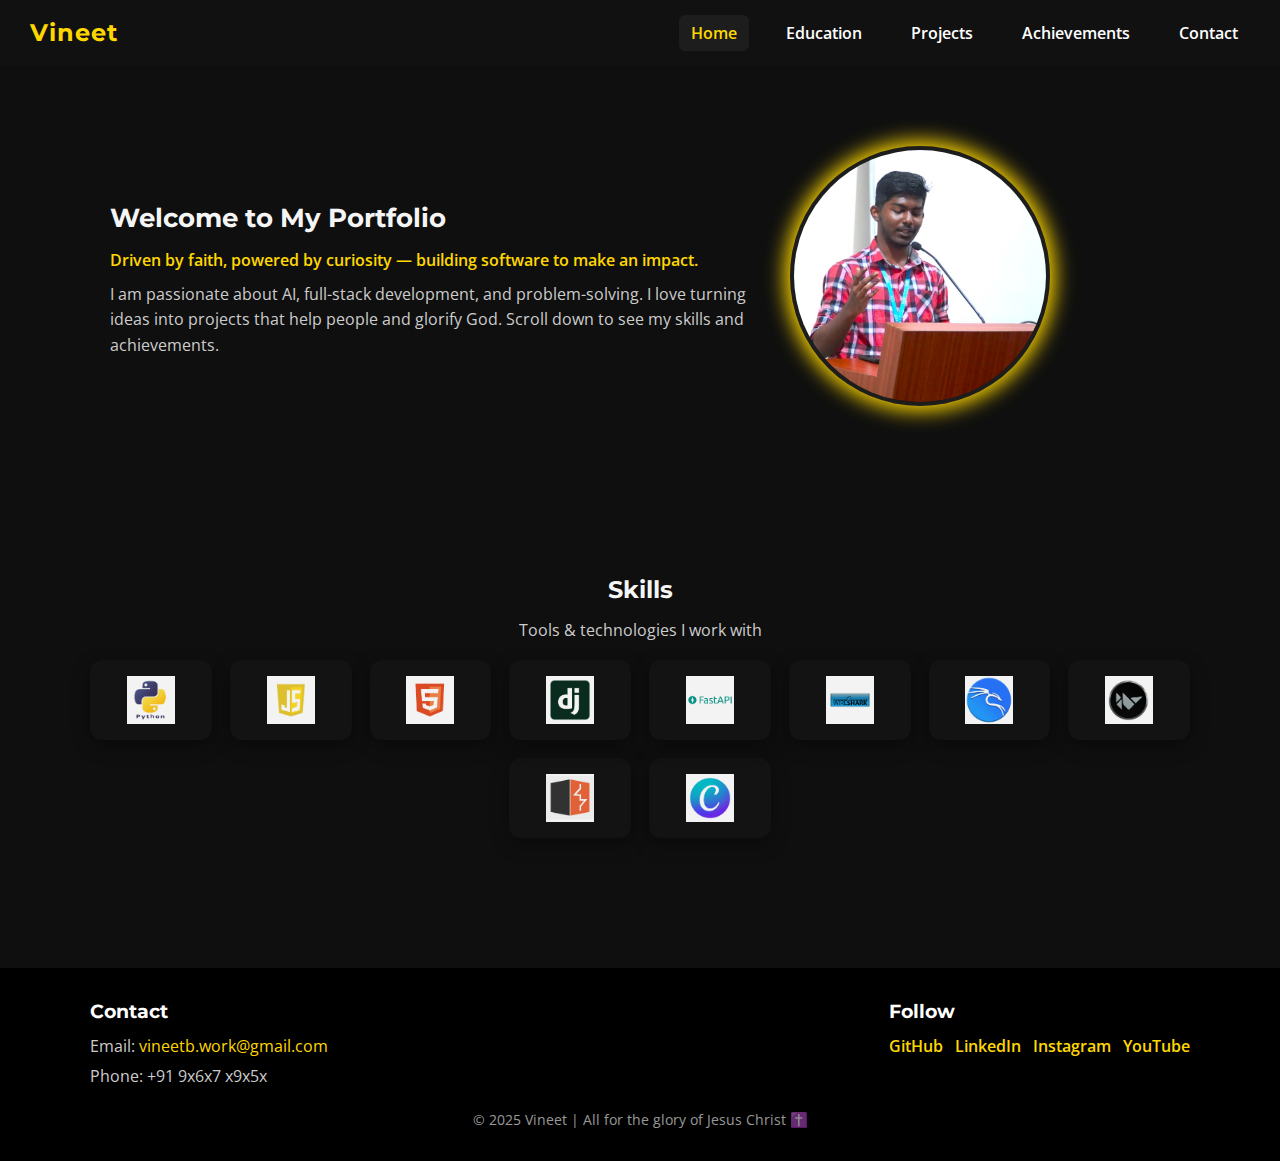
<file: index.html>
<!DOCTYPE html>
<html lang="en">
<head>
  <meta charset="UTF-8">
  <meta name="viewport" content="width=device-width, initial-scale=1.0">
  <title>Home | Vineet</title>
  <link rel="icon" type="image/png" href="favicon.png">
  <link href="https://fonts.googleapis.com/css2?family=Montserrat:wght@700&family=Open+Sans&display=swap" rel="stylesheet">
  <link rel="stylesheet" href="style.css">
  <style>
    .profile-pic.side {
        width: 260px;
        height: 260px;
        border-radius: 50%;
        object-fit: cover;
        border: 4px solid rgba(255, 255, 255, 0.06);
        box-shadow: 0 0 20px 5px gold;
        animation: pulseGlow 2s infinite;
        }

        @keyframes pulseGlow {
        0% {
            box-shadow: 0 0 10px 3px gold;
        }
        50% {
            box-shadow: 0 0 25px 8px gold;
        }
        100% {
            box-shadow: 0 0 10px 3px gold;
        }
        }

  </style>
</head>
<body>

  <!-- Navbar -->
  <header class="topbar">
    <div class="brand">Vineet</div>
    <nav class="nav">
      <a href="index.html" class="nav-link active">Home</a>
      <a href="education.html" class="nav-link">Education</a>
      <a href="projects.html" class="nav-link">Projects</a>
      <a href="achievements.html" class="nav-link">Achievements</a>
      <a href="contact.html" class="nav-link">Contact</a>
    </nav>
  </header>

  <!-- About Section -->
  <main>
    <section class="section-pad about-grid">
      <div class="about-text">
        <h2>Welcome to My Portfolio</h2>
        <p class="about-tagline">Driven by faith, powered by curiosity — building software to make an impact.</p>
        <p class="about-para">I am passionate about AI, full-stack development, and problem-solving. I love turning ideas into projects that help people and glorify God. Scroll down to see my skills and achievements.</p>
      </div>
      <div class="about-pic">
        <img src="profile.jpg" alt="Vineet — profile picture" class="profile-pic side">
      </div>
    </section>

    <!-- Skills Section -->
    <section class="section-pad skills">
      <h2>Skills</h2>
      <p class="muted">Tools & technologies I work with</p>
      <div class="skills-grid">
        <div class="skill"><img src="python.png" alt="Python logo"></div>
        <div class="skill"><img src="js.png" alt="JavaScript logo"></div>
        <div class="skill"><img src="html.png" alt="HTML logo"></div>
        <div class="skill"><img src="django.png" alt="Django logo"></div>
        <div class="skill"><img src="fast api.png" alt="FastAPI logo"></div>
        <div class="skill"><img src="wireshark.png" alt="Wire Shark logo"></div>
        <div class="skill"><img src="kalilinux.png" alt="kali Linux logo"></div>
        <div class="skill"><img src="kivy.png" alt="Kivy logo"></div>
        <div class="skill"><img src="burp.png" alt="Burpsuite logo"></div>
        <div class="skill"><img src="canva.png" alt="Canva logo"></div>
      </div>
    </section>
  </main>

  <!-- Footer -->
  <footer class="site-footer">
    <div class="footer-inner">
      <div class="footer-left">
        <h3>Contact</h3>
        <p>Email: <a href="mailto:vineetb.work@gmail.com">vineetb.work@gmail.com</a></p>
        <p>Phone: +91 9x6x7 x9x5x</p>
      </div>
      <div class="footer-right">
        <h3>Follow</h3>
        <ul class="social">
          <li><a href="https://github.com/nulltheory23" target="_blank">GitHub</a></li>
          <li><a href="https://www.linkedin.com/in/vineet-b-819521315" target="_blank">LinkedIn</a></li>
          <li><a href="https://www.instagram.com/0x_v33n33t" target="_blank">Instagram</a></li>
          <li><a href="https://youtube.com/@thronescript" target="_blank">YouTube</a></li>
        </ul>
      </div>
    </div>
    <div class="footer-bottom">
      <p>© 2025 Vineet | All for the glory of Jesus Christ ✝️</p>
    </div>
  </footer>

</body>
</html>
</file>
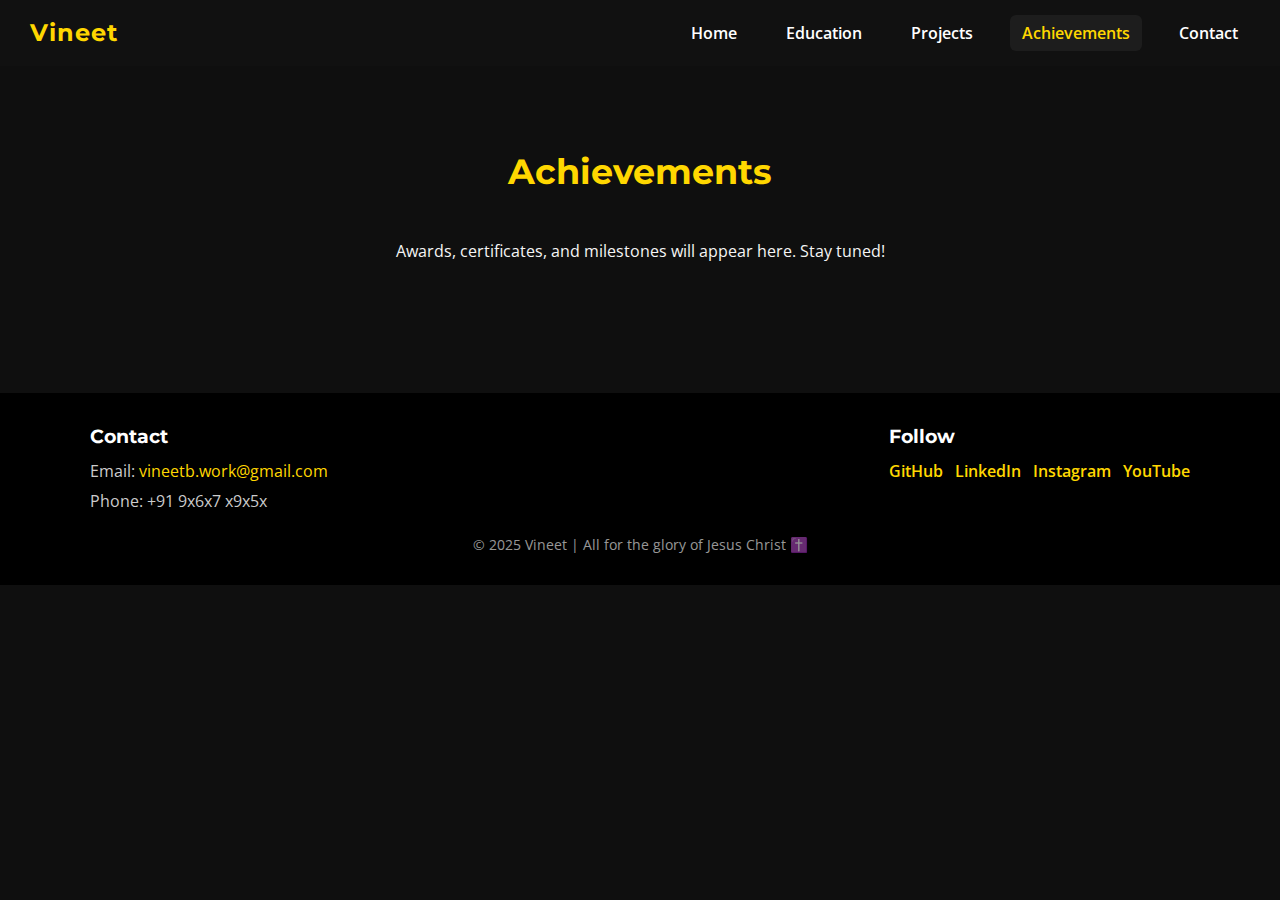
<file: achievements.html>
<!DOCTYPE html>
<html lang="en">
<head>
  <meta charset="UTF-8">
  <meta name="viewport" content="width=device-width, initial-scale=1.0">
  <title>Achievements | Vineet</title>
  <link rel="icon" type="image/png" href="favicon.png">
  <link href="https://fonts.googleapis.com/css2?family=Montserrat:wght@700&family=Open+Sans&display=swap" rel="stylesheet">
  <link rel="stylesheet" href="style.css">
</head>
<body>

  <!-- Navbar -->
  <header class="topbar">
    <div class="brand">Vineet</div>
    <nav class="nav">
      <a href="index.html" class="nav-link">Home</a>
      <a href="education.html" class="nav-link">Education</a>
      <a href="projects.html" class="nav-link">Projects</a>
      <a href="achievements.html" class="nav-link active">Achievements</a>
      <a href="contact.html" class="nav-link">Contact</a>
    </nav>
  </header>

  <main>
    <section class="section-pad">
      <h1>Achievements</h1>
      <p class="muted">Awards, certificates, and milestones will appear here. Stay tuned!</p>
    </section>
  </main>

  <!-- Footer -->
  <footer class="site-footer">
    <div class="footer-inner">
      <div class="footer-left">
        <h3>Contact</h3>
        <p>Email: <a href="mailto:vineetb.work@gmail.com">vineetb.work@gmail.com</a></p>
        <p>Phone: +91 9x6x7 x9x5x</p>
      </div>
      <div class="footer-right">
        <h3>Follow</h3>
        <ul class="social">
          <li><a href="https://github.com/nulltheory23" target="_blank">GitHub</a></li>
          <li><a href="https://www.linkedin.com/in/vineet-b-819521315" target="_blank">LinkedIn</a></li>
          <li><a href="https://www.instagram.com/0x_v33n33t" target="_blank">Instagram</a></li>
          <li><a href="https://youtube.com/@thronescript" target="_blank">YouTube</a></li>
        </ul>
      </div>
    </div>
    <div class="footer-bottom">
      <p>© 2025 Vineet | All for the glory of Jesus Christ ✝️</p>
    </div>
  </footer>

</body>
</html>
</file>
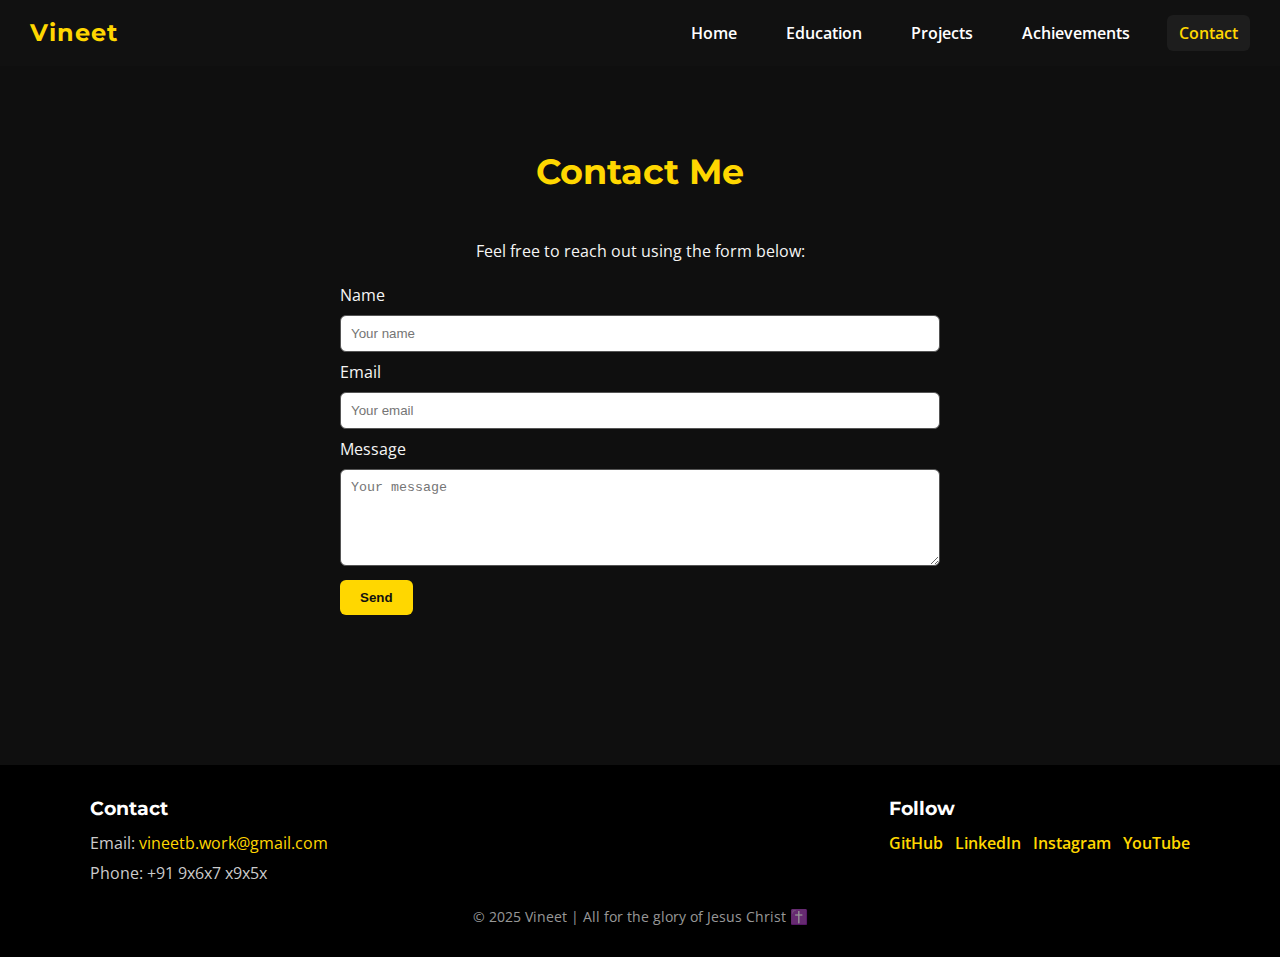
<file: contact.html>
<!DOCTYPE html>
<html lang="en">
<head>
  <meta charset="UTF-8">
  <meta name="viewport" content="width=device-width, initial-scale=1.0">
  <title>Contact | Vineet</title>
  <link rel="icon" type="image/png" href="favicon.png">
  <link href="https://fonts.googleapis.com/css2?family=Montserrat:wght@700&family=Open+Sans&display=swap" rel="stylesheet">
  <link rel="stylesheet" href="style.css">
</head>
<body>

  <!-- Navbar -->
  <header class="topbar">
    <div class="brand">Vineet</div>
    <nav class="nav">
      <a href="index.html" class="nav-link">Home</a>
      <a href="education.html" class="nav-link">Education</a>
      <a href="projects.html" class="nav-link">Projects</a>
      <a href="achievements.html" class="nav-link">Achievements</a>
      <a href="contact.html" class="nav-link active">Contact</a>
    </nav>
  </header>

  <main>
    <section class="section-pad">
      <h1>Contact Me</h1>
      <p class="muted">Feel free to reach out using the form below:</p>
      <form action="https://formspree.io/f/xovpgnkq" method="POST" style="max-width:600px;margin:20px auto;text-align:left;">
        <label for="name">Name</label><br>
        <input type="text" id="name" name="name" placeholder="Your name" style="width:100%;padding:10px;margin:8px 0;border-radius:6px;border:1px solid #555;"><br>
        <label for="email">Email</label><br>
        <input type="email" id="email" name="email" placeholder="Your email" style="width:100%;padding:10px;margin:8px 0;border-radius:6px;border:1px solid #555;"><br>
        <label for="message">Message</label><br>
        <textarea id="message" name="message" placeholder="Your message" rows="5" style="width:100%;padding:10px;margin:8px 0;border-radius:6px;border:1px solid #555;"></textarea><br>
        <button type="submit" style="padding:10px 20px;border:none;border-radius:6px;background:gold;color:#111;font-weight:600;cursor:pointer;">Send</button>
      </form>
      <p id="thankyou" style="color:gold;display:none;">Thank you! I’ll get back to you soon ✝️</p>
    </section>
  </main>

  <script>
  const form = document.querySelector("form");
  form.addEventListener("submit", function(e){
    e.preventDefault();
    const action = form.action;
    fetch(action, { method: "POST", body: new FormData(form), headers: { 'Accept': 'application/json' }})
      .then(() => { document.getElementById("thankyou").style.display = "block"; form.reset(); })
      .catch(err => { console.error(err); alert("Oops! There was a problem."); });
  });
  </script>

      


  <!-- Footer -->
  <footer class="site-footer">
    <div class="footer-inner">
      <div class="footer-left">
        <h3>Contact</h3>
        <p>Email: <a href="mailto:vineetb.work@gmail.com">vineetb.work@gmail.com</a></p>
        <p>Phone: +91 9x6x7 x9x5x</p>
      </div>
      <div class="footer-right">
        <h3>Follow</h3>
        <ul class="social">
          <li><a href="https://github.com/nulltheory23" target="_blank">GitHub</a></li>
          <li><a href="https://www.linkedin.com/in/vineet-b-819521315" target="_blank">LinkedIn</a></li>
          <li><a href="https://www.instagram.com/0x_v33n33t" target="_blank">Instagram</a></li>
          <li><a href="https://youtube.com/@thronescript" target="_blank">YouTube</a></li>
        </ul>
      </div>
    </div>
    <div class="footer-bottom">
      <p>© 2025 Vineet | All for the glory of Jesus Christ ✝️</p>
    </div>
  </footer>

</body>
</html>
</file>
<file: style.css>
/* ===========================
   Base Reset
=========================== */
* { box-sizing: border-box; margin: 0; padding: 0; }
body { font-family: 'Open Sans', sans-serif; background-color: #0f0f0f; color: #f5f5f5; line-height: 1.5; overflow-x: hidden; }
a { color: gold; text-decoration: none; }
/* a:hover { text-decoration: underline; } */

/* ===========================
   Navbar
=========================== */
.topbar { display: flex; justify-content: space-between; align-items: center; padding: 15px 30px; position: sticky; top: 0; background: #111; z-index: 10; }
.brand { font-family: 'Montserrat', sans-serif; font-weight: 700; font-size: 1.5rem; color: gold; letter-spacing: 1px; }
.nav { display: flex; gap: 25px; }
.nav-link { color: #fff; font-weight: 600; padding: 6px 12px; border-radius: 6px; }
.nav-link:hover, .nav-link.active { color: gold; background: rgba(255,255,255,0.05); }

/* ===========================
   Section padding & titles
=========================== */
.section-pad { padding: 80px 20px; text-align: center; }
.section-pad h1 { font-family: 'Montserrat', sans-serif; font-size: 2.2rem; color: gold; margin-bottom: 40px; }

/* ===========================
   About Section
=========================== */
.about-grid { display: grid; grid-template-columns: 1fr 380px; gap: 28px; align-items: center; max-width: 1100px; margin: 0 auto; text-align: left; }
.about-text h2 { font-family: 'Montserrat', sans-serif; font-size: 1.6rem; margin-bottom: 10px; }
.about-tagline { font-weight: 600; color: gold; margin-bottom: 10px; }
.about-para { color: #ccc; line-height: 1.6; }
.profile-pic.side { width: 260px; height: 260px; border-radius: 50%; object-fit: cover; border: 4px solid rgba(255,255,255,0.06); }

/* ===========================
   Skills Section
=========================== */
.skills h2 { font-family: 'Montserrat', sans-serif; margin-bottom: 10px; }
.skills .muted { text-align: center; color: #ccc; margin-bottom: 18px; }
.skills-grid { max-width: 1100px; margin: 0 auto; display: grid; grid-template-columns: repeat(8, 1fr); gap: 18px; justify-content: center; }
.skills-grid .skill:nth-last-child(-n+2) {grid-column: span 1;}
.skills-grid .skill:nth-child(9) {grid-column: 4;}
.skills-grid .skill:nth-child(10) {grid-column: 5;}
.skill { background: rgba(255,255,255,0.02); padding: 18px; border-radius: 12px; display: flex; align-items: center; justify-content: center; height: 80px; box-shadow: 0 6px 18px rgba(0,0,0,0.35); }
.skill img { max-width: 80%; max-height: 48px; object-fit: contain; opacity: 0.95; }

/* ===========================
   Education Section
=========================== */
.edu-card { display: flex; align-items: center; gap: 25px; max-width: 800px; margin: 25px auto; background: #1b1b1b; padding: 25px 30px; border-radius: 15px; text-align: left; transition: 0.3s; }
.edu-card:hover { background: #222; transform: translateY(-5px); }
.edu-logo { width: 80px; height: 80px; border-radius: 50%; object-fit: cover; border: 2px solid gold; }
.edu-details h2 { font-size: 1.3rem; color: #fff; margin-bottom: 6px; }
.edu-details p { color: #ccc; font-size: 0.95rem; margin: 3px 0; }

/* ===========================
   Footer
=========================== */
.site-footer { background: #000; color: #ccc; padding: 30px 20px; margin-top: 50px; }
.footer-inner { display: flex; justify-content: space-between; max-width: 1100px; margin: 0 auto; flex-wrap: wrap; gap: 20px; }
.footer-left h3, .footer-right h3 { margin-bottom: 8px; font-family: 'Montserrat', sans-serif; color: #fff; }
.footer-left p, .footer-right ul li { margin-bottom: 6px; }
.footer-right ul { list-style: none; display: flex; gap: 12px; padding-left: 0; }
.footer-right ul li a { color: gold; font-weight: 600; }
.footer-bottom { text-align: center; margin-top: 15px; color: rgba(255,255,255,0.6); font-size: 0.9rem; }

/* ===========================
   Responsive
=========================== */
@media (max-width: 900px) {
  .about-grid { grid-template-columns: 1fr; text-align: center; }
  .profile-pic.side { width: 180px; height: 180px; margin: 0 auto; }
  .edu-card { flex-direction: column; text-align: center; }
  .edu-logo { margin-bottom: 12px; }
  .footer-inner { flex-direction: column; align-items: center; text-align: center; }
}


.project-link {
  text-decoration: none;
  display: block;
}

.project-link:hover .project-card {
  background: #222;
  transform: translateY(-5px);
}

/* ===========================
   Project Detail Pages
=========================== */

.project-details p {
  margin-bottom: 10px;
}

.screenshots {
  max-width: 1100px;
  margin: 0 auto 60px;
  padding: 0 20px;
  display: grid;
  grid-template-columns: repeat(auto-fit, minmax(280px, 1fr));
  gap: 20px;
}

.screenshots h2 {
  grid-column: 1 / -1;
  font-family: 'Montserrat', sans-serif;
  color: gold;
  margin-bottom: 20px;
  text-align: center;
}

.screenshot {
  width: 100%;
  border-radius: 12px;
  border: 2px solid rgba(255,255,255,0.08);
  transition: transform 0.3s, border-color 0.3s;
}

.screenshot:hover {
  transform: translateY(-5px);
  border-color: gold;
}


/* Larger project image for detail pages */
.project-logo.large {
  width: 260px;
  height: 260px;
  border-radius: 16px;
  object-fit: cover;
  flex-shrink: 0;
}

/* Ensure proper side-by-side layout */
.project-card {
  display: flex;
  align-items: center;
  gap: 30px;
}


/* Larger project image for detail pages */
.project-logo.large {
  width: 260px;
  height: 260px;
  border-radius: 16px;
  object-fit: cover;
  flex-shrink: 0;
}

/* Ensure proper side-by-side layout */
.project-card {
  display: flex;
  align-items: center;
  gap: 30px;
}


/* ===========================
   Lightbox (Image Viewer)
=========================== */

.lightbox {
  position: fixed;
  inset: 0;
  background: rgba(0,0,0,0.85);
  display: flex;
  align-items: center;
  justify-content: center;
  opacity: 0;
  pointer-events: none;
  transition: opacity 0.3s ease;
  z-index: 9999;
}

.lightbox.active {
  opacity: 1;
  pointer-events: auto;
}

.lightbox img {
  max-width: 90%;
  max-height: 85%;
  border-radius: 14px;
  border: 2px solid gold;
  box-shadow: 0 20px 50px rgba(0,0,0,0.8);
}

/* Make screenshots feel clickable */
.lightbox-img {
  cursor: zoom-in;
}
</file>
